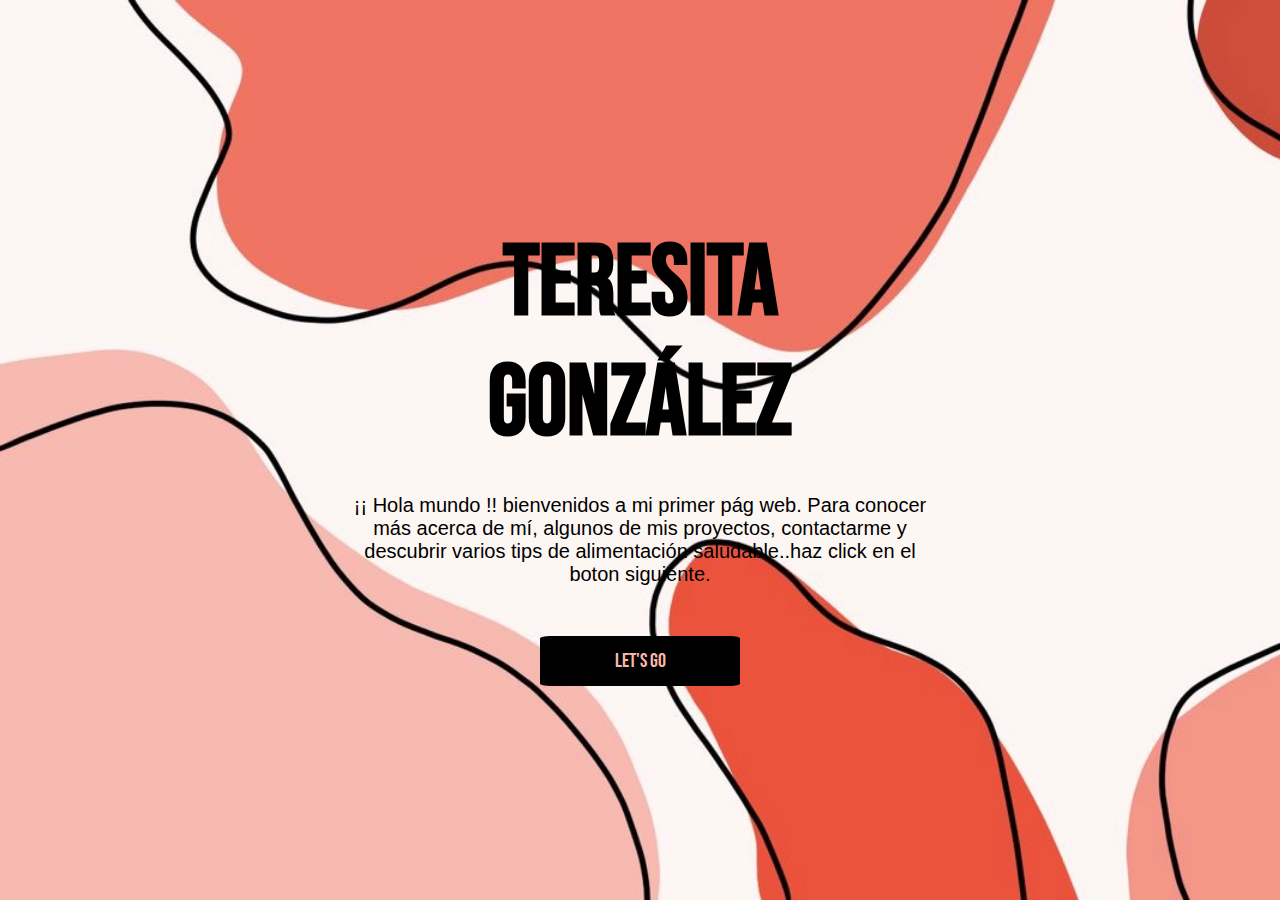
<file: index.html>
<!DOCTYPE html>
<html lang="en">
<head>
    <meta charset="UTF-8">
    <meta http-equiv="X-UA-Compatible" content="IE=edge">
    <meta name="viewport" content="width=device-width, initial-scale=1.0">
    <link rel="stylesheet" href="estilos.css">
    <title>Document</title>
</head>
<body class="index">
    
    <main class="principal">
        
        <h1 class="principal__titulo">Teresita González</h1>
        <p class="principal__parrafo">¡¡ Hola mundo !! bienvenidos a mi primer pág web. Para conocer más acerca de mí, algunos de mis proyectos, contactarme y descubrir varios tips de alimentación saludable..haz click en el boton siguiente.</p>
        <a href="proyectos.html"><button class="principal__boton">Let's go</button></a> 
    </main>

</body>

</html>
</file>
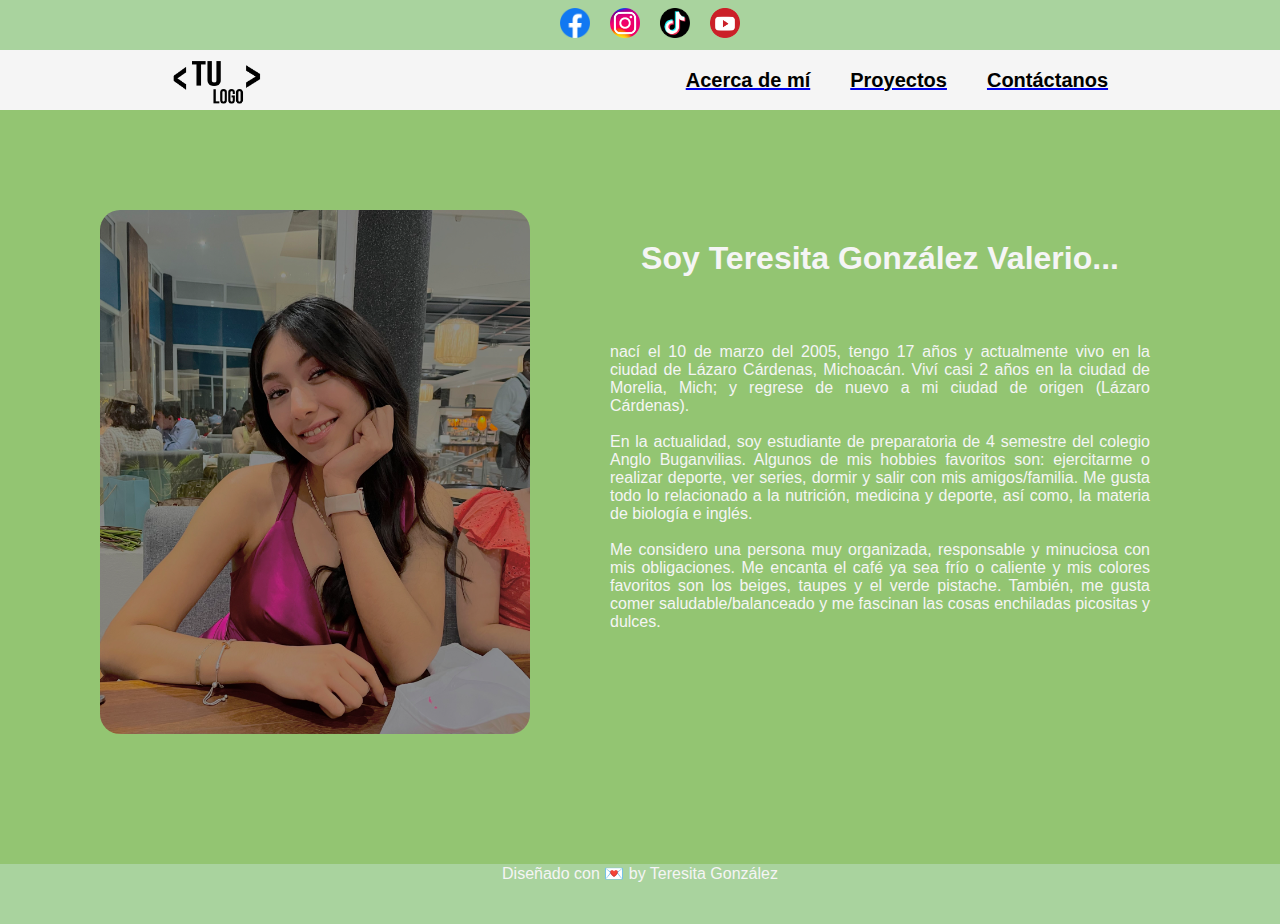
<file: bio.html>
<!DOCTYPE html>
<html lang="en">
<head>
    <meta charset="UTF-8">
    <meta http-equiv="X-UA-Compatible" content="IE=edge">
    <meta name="viewport" content="width=device-width, initial-scale=1.0">
    <title>Document</title>
    <link rel="stylesheet" href="estilos.css">
</head>

<body class="bb">
    <header>
        
        
        <section class="redesSociales">
            <a href="https://www.facebook.com"><img src="facebook2.png" alt=""
                class="redes_sociales_logo"></a>

             <a href="https://www.instagram.com"><img src="Instagram2.png" alt=""
                 class="redes_sociales_logo"></a>
            
            <a href="https://www.tiktok.com"><img src="tik tok.png" alt=""
                 class="redes_sociales_logo"></a>
                
             <a href="https://www.youtube.com"><img src="youtube.png" alt=""
                class="redes_sociales_logo"></a>
        </section>
           
        <section class="menu">
            <img src="tulogo.png "alt= ""class="menu__logo">
            
            <ul class="menu_lista">
                <a href="bio.html" class="menu_lista_link"><li class="menu_lista_elementos">Acerca de mí</li></a>

                <a href="proyectos2.html" class="menu_lista_link"><li class="menu_lista_elementos">Proyectos</li></a>

                <a href="contacto.html" class="menu_lista_link"><li class="menu_lista_elementos">Contáctanos</li></a>
            </ul>
        </section>
    </header> 
<section class="penelope"> 
    
<body class="teresamendoza">
    <main class="main3">
        <img class="Foto__yopenelope" src="fotoMia.jpeg" alt="">
        <main class="main2">
            
            <h1>Soy Teresita González Valerio... </h1>
            
            <p class="tipsteresa"> <br>
                <br>
                nací el 10 de marzo del 2005, tengo 17 años y actualmente vivo en la ciudad de Lázaro Cárdenas, Michoacán. Viví casi 2 años en la ciudad de Morelia, Mich; y regrese de nuevo a mi ciudad de origen (Lázaro Cárdenas).
                <br>
                <br>
                En la actualidad, soy estudiante de preparatoria  de 4 semestre del colegio Anglo Buganvilias. Algunos de mis hobbies favoritos son: ejercitarme o realizar deporte, ver series,  dormir y salir con mis amigos/familia. Me gusta todo lo relacionado a la nutrición, medicina y deporte, así como, la materia de biología e inglés. 
                <br>
                <br>
                Me considero una persona muy organizada, responsable y minuciosa con mis obligaciones. Me encanta el café ya sea frío o caliente y mis colores favoritos son los beiges, taupes y el verde pistache. También, me gusta comer saludable/balanceado y me fascinan las cosas enchiladas picositas y dulces. 
            </p>
        </main>
   
</section>
 
</body>
<footer class="footer">
    <p>Diseñado con &#128140 by Teresita González</p>
</footer>
</html>
</file>
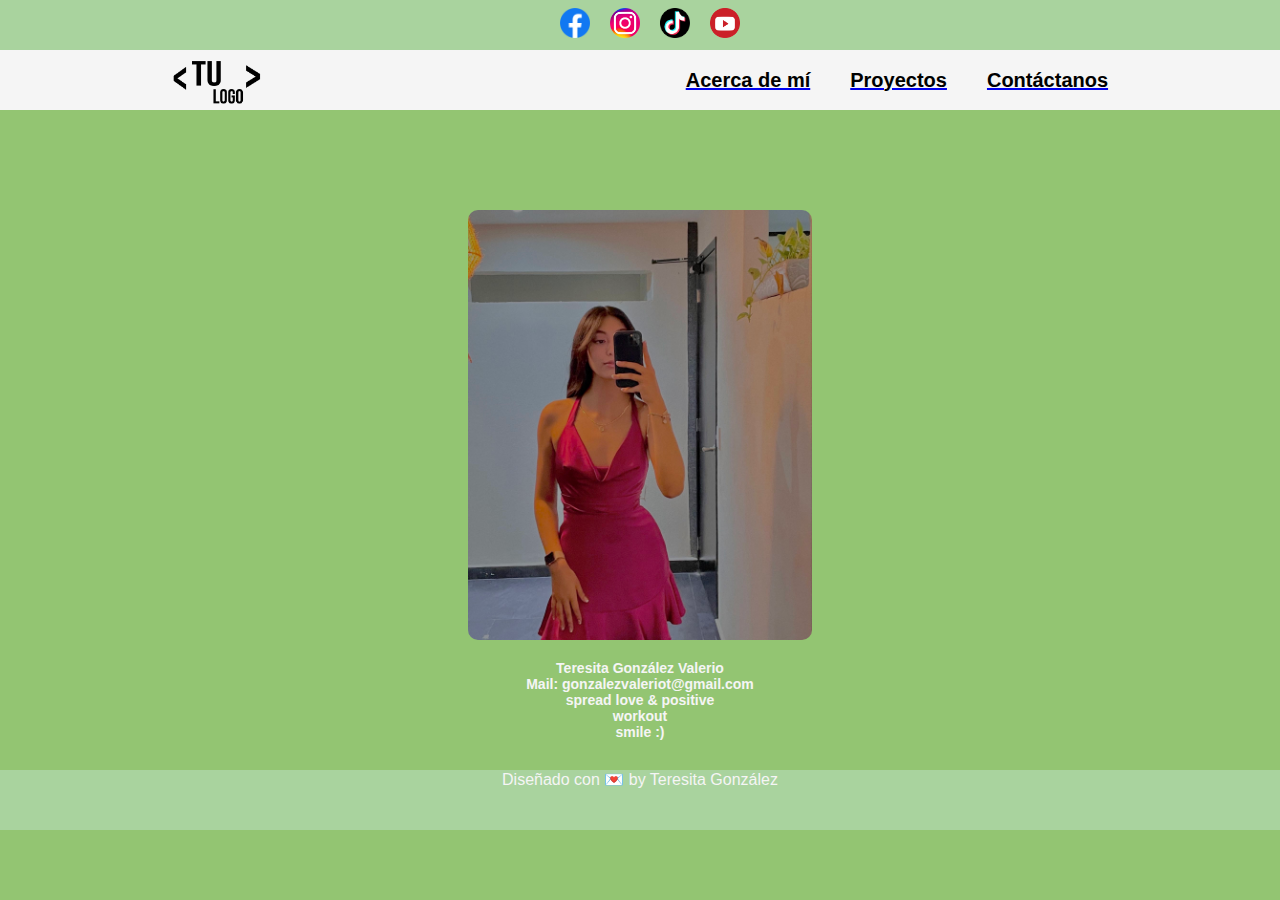
<file: contacto.html>
<!DOCTYPE html>
<html lang="en">
<head>
    <meta charset="UTF-8">
    <meta http-equiv="X-UA-Compatible" content="IE=edge">
    <meta name="viewport" content="width=device-width, initial-scale=1.0">
    <link rel="stylesheet" href="estilos.css">
    <title>Document</title>
</head>
<body class="bb">
    <header>
        
        
        <section class="redesSociales">
            <a href="https://www.facebook.com"><img src="facebook2.png" alt=""
                class="redes_sociales_logo"></a>

             <a href="https://www.instagram.com"><img src="Instagram2.png" alt=""
                 class="redes_sociales_logo"></a>
            
            <a href="https://www.tiktok.com"><img src="tik tok.png" alt=""
                 class="redes_sociales_logo"></a>
                
             <a href="https://www.youtube.com"><img src="youtube.png" alt=""
                class="redes_sociales_logo"></a>
        </section>
           
        <section class="menu">
            <img src="tulogo.png "alt= ""class="menu__logo">
            
            <ul class="menu_lista">
                <a href="bio.html" class="menu_lista_link"><li class="menu_lista_elementos">Acerca de mí</li></a>

                <a href="proyectos2.html" class="menu_lista_link"><li class="menu_lista_elementos">Proyectos</li></a>

                <a href="contacto.html" class="menu_lista_link"><li class="menu_lista_elementos">Contáctanos</li></a>
            </ul>
        </section> 
    </header>
    <section class="contenedorMain">
        <img src="fotoYo4.jpg" class="contenedorMain__img3" alt="">
        
        </main>
    
    </section>
    <main>
        <p class="textoContact">
            Teresita González Valerio
            <br>
            Mail: gonzalezvaleriot@gmail.com
            <br>
            spread love & positive
            <br>
           workout
            <br>
           smile :)
            <br>

        </p>
    </main>
    <footer class="footer">
        <p>Diseñado con &#128140 by Teresita González</p>
    </footer>
</body>
</html>
</file>
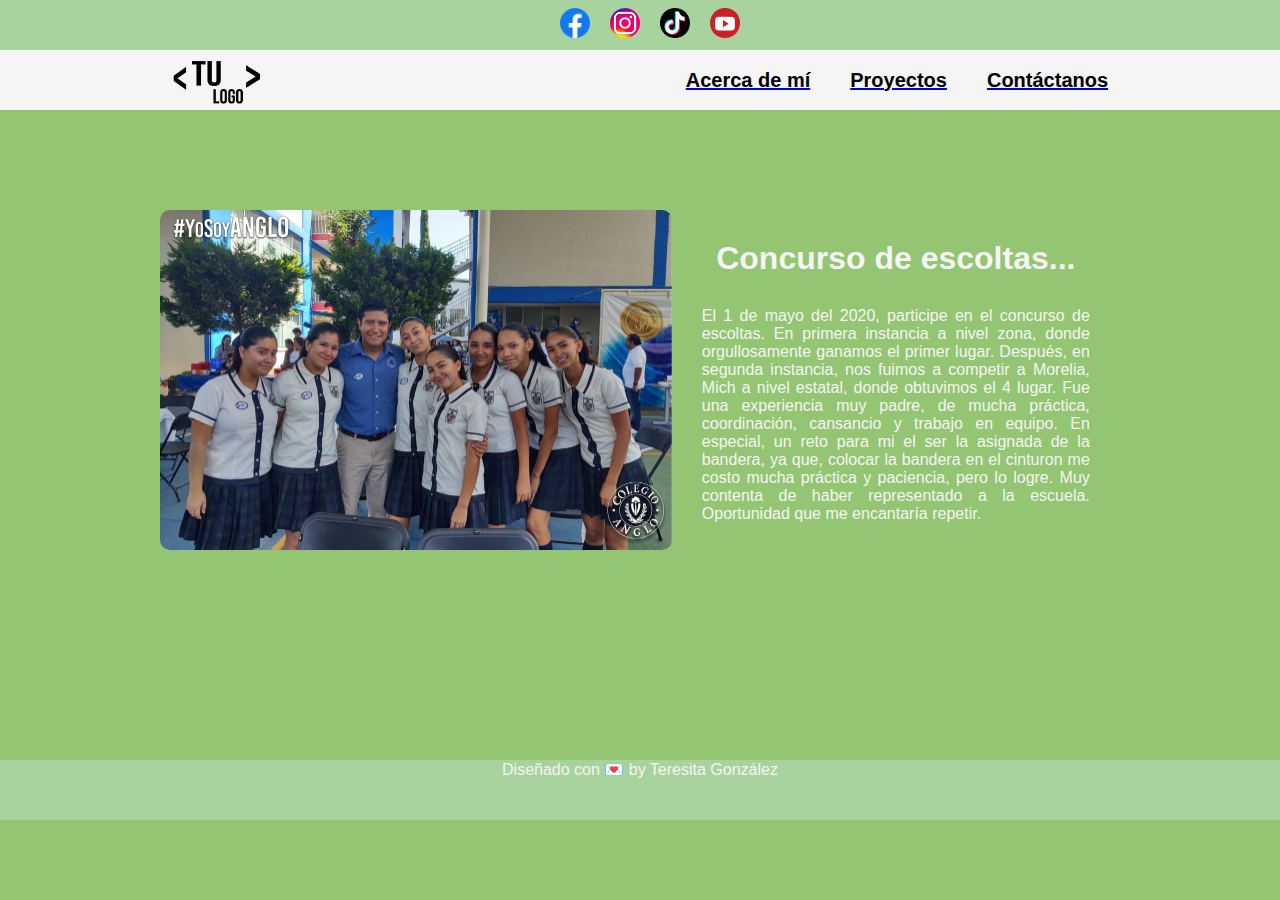
<file: proyecto1.html>
<!DOCTYPE html>
<html lang="en">
<head>
    <meta charset="UTF-8">
    <meta http-equiv="X-UA-Compatible" content="IE=edge">
    <meta name="viewport" content="width=device-width, initial-scale=1.0">
    <link rel="stylesheet" href="estilos.css">
    <title>Document</title>
</head>
<body class="bb">
    <header>
        
        
        <section class="redesSociales">
            <a href="https://www.facebook.com"><img src="facebook2.png" alt=""
                class="redes_sociales_logo"></a>

             <a href="https://www.instagram.com"><img src="Instagram2.png" alt=""
                 class="redes_sociales_logo"></a>
            
            <a href="https://www.tiktok.com"><img src="tik tok.png" alt=""
                 class="redes_sociales_logo"></a>
                
             <a href="https://www.youtube.com"><img src="youtube.png" alt=""
                class="redes_sociales_logo"></a>
        </section>
           
        <section class="menu">
            <img src="tulogo.png "alt= ""class="menu__logo">
            
            <ul class="menu_lista">
                <a href="bio.html" class="menu_lista_link"><li class="menu_lista_elementos">Acerca de mí</li></a>

                <a href="proyectos2.html" class="menu_lista_link"><li class="menu_lista_elementos">Proyectos</li></a>

                <a href="contacto.html" class="menu_lista_link"><li class="menu_lista_elementos">Contáctanos</li></a>
            </ul>
        </section> 
    </header>



        <section class="contenedorMain">
            <img src="concursoEscoltas.JPG" class="contenedorMain__img2" alt="">
            
            <article class="Lado_Derecho__texto">
            <h1 >Concurso de escoltas...</h1>
            
            <p class="tipsteresa">
           El 1 de mayo del 2020, participe en el concurso de escoltas. En primera instancia a nivel zona, donde orgullosamente ganamos el primer lugar. Después, en segunda instancia, nos fuimos a competir a Morelia, Mich a nivel estatal, donde obtuvimos el 4 lugar. Fue una experiencia muy padre, de mucha práctica, coordinación, cansancio y trabajo en equipo. En especial, un reto para mi el ser la asignada de la bandera, ya que, colocar la bandera en el cinturon me costo mucha práctica y paciencia, pero lo logre. Muy contenta de haber representado a la escuela. Oportunidad que me encantaría repetir.  
            </p>
                <br>
                <a href="tips.html" class="Cuadro_Derecho_link"> 
                    <div style="text-align:center;">
                     </div>
    
                    </a>
                </article>
            </main>
        </section>
        <footer class="footerP1">
            <p>Diseñado con &#128140 by Teresita González</p>
        </footer>
</body>
</html>
</file>
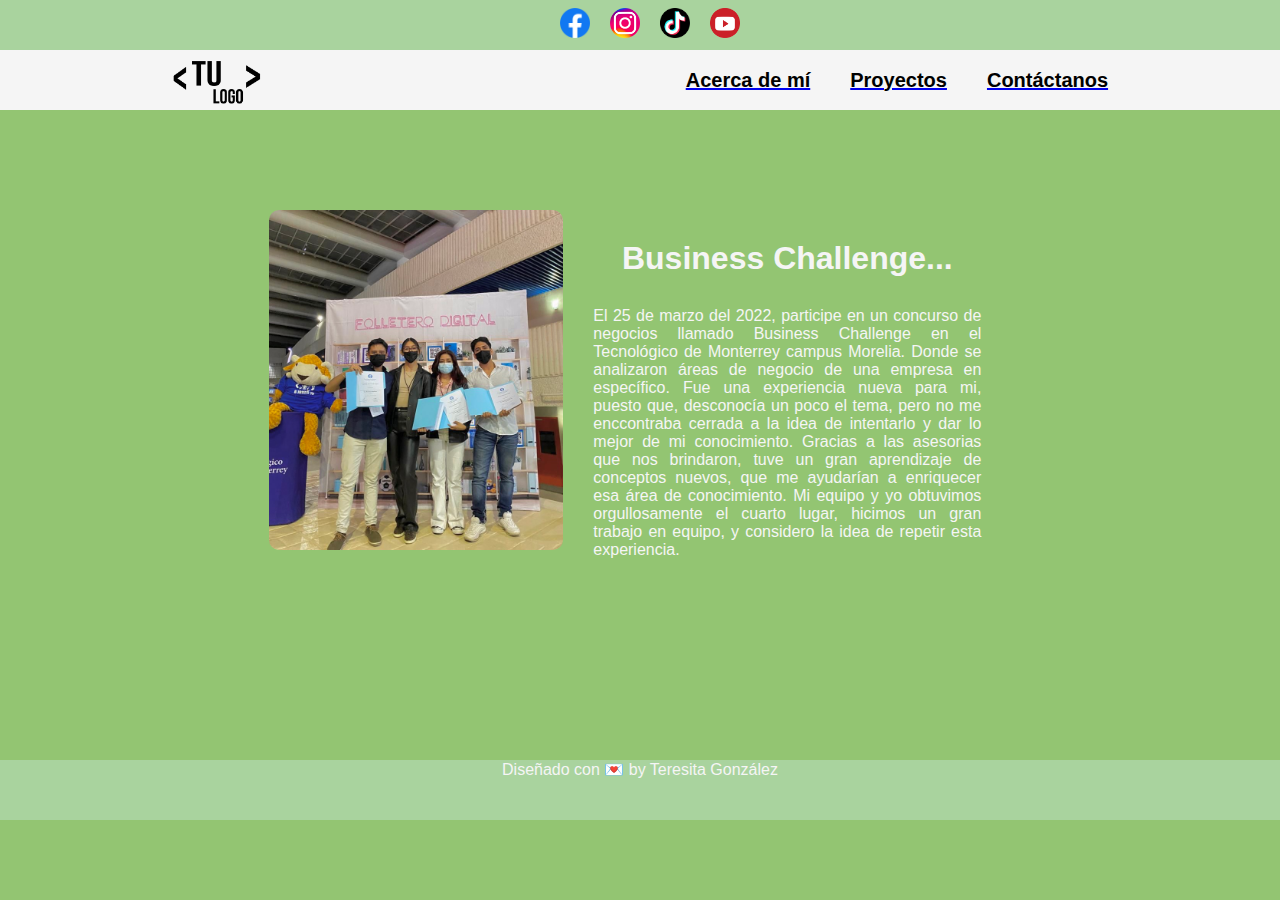
<file: proyecto2.html>
<!DOCTYPE html>
<html lang="en">
<head>
    <meta charset="UTF-8">
    <meta http-equiv="X-UA-Compatible" content="IE=edge">
    <meta name="viewport" content="width=device-width, initial-scale=1.0">
    <link rel="stylesheet" href="estilos.css">
    <title>Document</title>
</head>
<body class="bb">
    <header>
        
        
        <section class="redesSociales">
            <a href="https://www.facebook.com"><img src="facebook2.png" alt=""
                class="redes_sociales_logo"></a>

             <a href="https://www.instagram.com"><img src="Instagram2.png" alt=""
                 class="redes_sociales_logo"></a>
            
            <a href="https://www.tiktok.com"><img src="tik tok.png" alt=""
                 class="redes_sociales_logo"></a>
                
             <a href="https://www.youtube.com"><img src="youtube.png" alt=""
                class="redes_sociales_logo"></a>
        </section>
           
        <section class="menu">
            <img src="tulogo.png "alt= ""class="menu__logo">
            
            <ul class="menu_lista">
                <a href="bio.html" class="menu_lista_link"><li class="menu_lista_elementos">Acerca de mí</li></a>

                <a href="proyectos2.html" class="menu_lista_link"><li class="menu_lista_elementos">Proyectos</li></a>

                <a href="contacto.html" class="menu_lista_link"><li class="menu_lista_elementos">Contáctanos</li></a>
            </ul>
        </section> 
    </header>



        <section class="contenedorMain">
            <img src="businessChallenge.jpg" class="contenedorMain__img2" alt="">
            
            <article class="Lado_Derecho__texto">
            <h1 >Business Challenge...</h1>
            
            <p class="tipsteresa">
           El 25 de marzo del 2022, participe en un concurso de negocios llamado Business Challenge en el Tecnológico de Monterrey campus Morelia. Donde se analizaron áreas de negocio de una empresa en específico. Fue una experiencia nueva para mi, puesto que,  desconocía un poco el tema, pero no me enccontraba cerrada a la idea de intentarlo y dar lo mejor de mi conocimiento. Gracias a las asesorias que nos brindaron, tuve un gran aprendizaje de conceptos nuevos, que me ayudarían a enriquecer esa área de conocimiento. Mi equipo y yo obtuvimos orgullosamente el cuarto lugar, hicimos un gran trabajo en equipo, y considero la idea de repetir esta experiencia. 
            </p>
                <br>
                <a href="tips.html" class="Cuadro_Derecho_link"> 
                    <div style="text-align:center;">
                     </div>
    
                    </a>
                </article>
            </main>
        </section>
        <footer class="footerP1">
            <p>Diseñado con &#128140 by Teresita González</p>
        </footer>
</body>
</html>
</file>
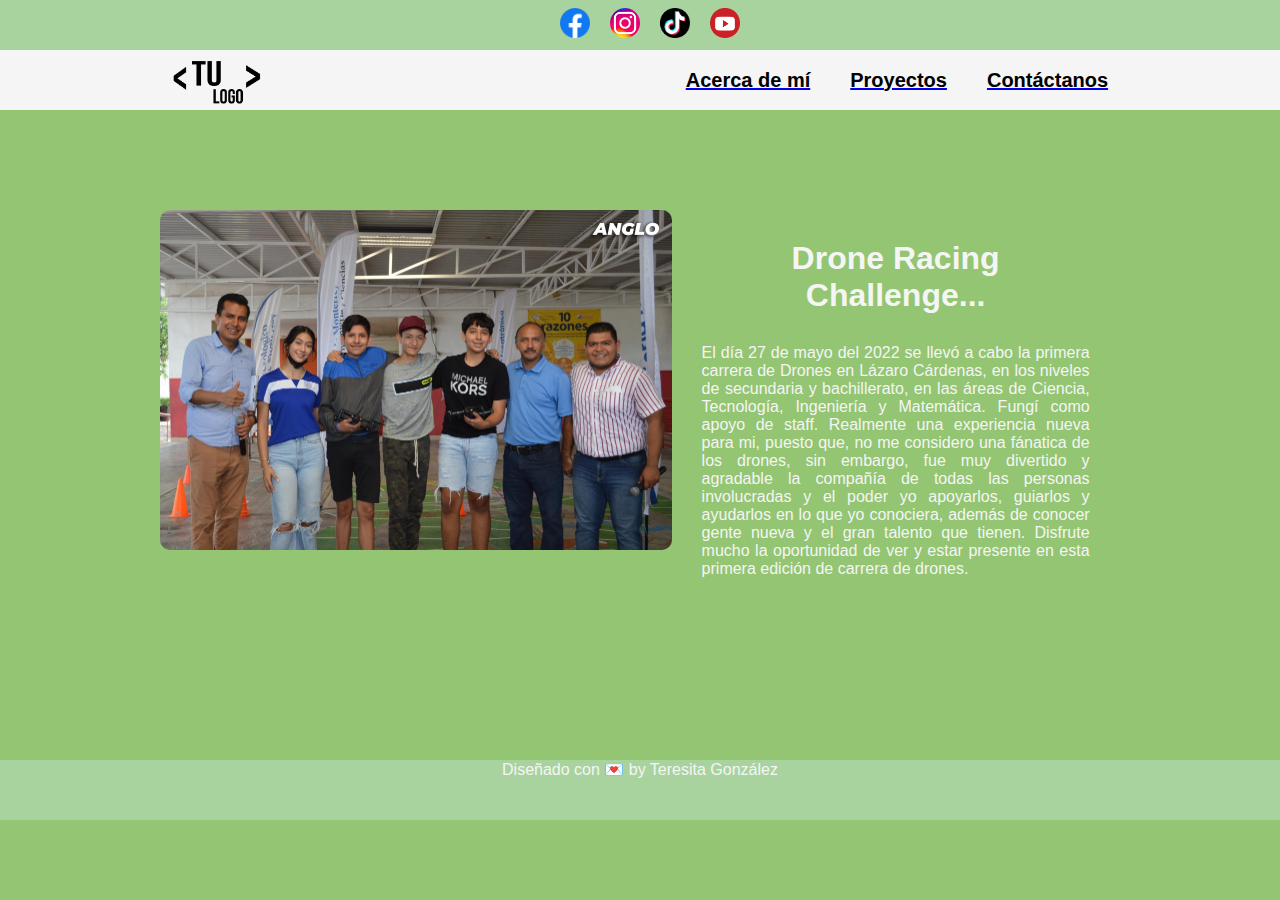
<file: proyecto3.html>
<!DOCTYPE html>
<html lang="en">
<head>
    <meta charset="UTF-8">
    <meta http-equiv="X-UA-Compatible" content="IE=edge">
    <meta name="viewport" content="width=device-width, initial-scale=1.0">
    <link rel="stylesheet" href="estilos.css">
    <title>Document</title>
</head>
<body class="bb">
    <header>
        
        
        <section class="redesSociales">
            <a href="https://www.facebook.com"><img src="facebook2.png" alt=""
                class="redes_sociales_logo"></a>

             <a href="https://www.instagram.com"><img src="Instagram2.png" alt=""
                 class="redes_sociales_logo"></a>
            
            <a href="https://www.tiktok.com"><img src="tik tok.png" alt=""
                 class="redes_sociales_logo"></a>
                
             <a href="https://www.youtube.com"><img src="youtube.png" alt=""
                class="redes_sociales_logo"></a>
        </section>
           
        <section class="menu">
            <img src="tulogo.png "alt= ""class="menu__logo">
            
            <ul class="menu_lista">
                <a href="bio.html" class="menu_lista_link"><li class="menu_lista_elementos">Acerca de mí</li></a>

                <a href="proyectos2.html" class="menu_lista_link"><li class="menu_lista_elementos">Proyectos</li></a>

                <a href="contacto.html" class="menu_lista_link"><li class="menu_lista_elementos">Contáctanos</li></a>
            </ul>
        </section> 
    </header>



        <section class="contenedorMain">
            <img src="droneChallenge.JPG" class="contenedorMain__img2" alt="">
            
            <article class="Lado_Derecho__texto">
            <h1 >Drone Racing Challenge...</h1>
            
            <p class="tipsteresa"> 
            El día 27 de mayo del 2022 se llevó a cabo la primera carrera de Drones en Lázaro Cárdenas, en los niveles de secundaria y bachillerato, en las áreas de Ciencia, Tecnología, Ingeniería y Matemática. Fungí como apoyo de staff. Realmente una experiencia nueva para mi, puesto que, no me considero una fánatica de los drones, sin embargo, fue muy divertido y agradable la compañía de todas las personas involucradas y el poder yo apoyarlos, guiarlos y ayudarlos en lo que yo conociera, además de conocer gente nueva y el gran talento que tienen. Disfrute mucho la oportunidad de ver y estar presente en esta primera edición de carrera de drones. 
            </p>
                <br>
                <a href="tips.html" class="Cuadro_Derecho_link"> 
                    <div style="text-align:center;">
                     </div>
    
                    </a>
                </article>
            </main>
        </section>
        <footer class="footerP1">
            <p>Diseñado con &#128140 by Teresita González</p>
        </footer>
   
    
</body>
</html>
</file>
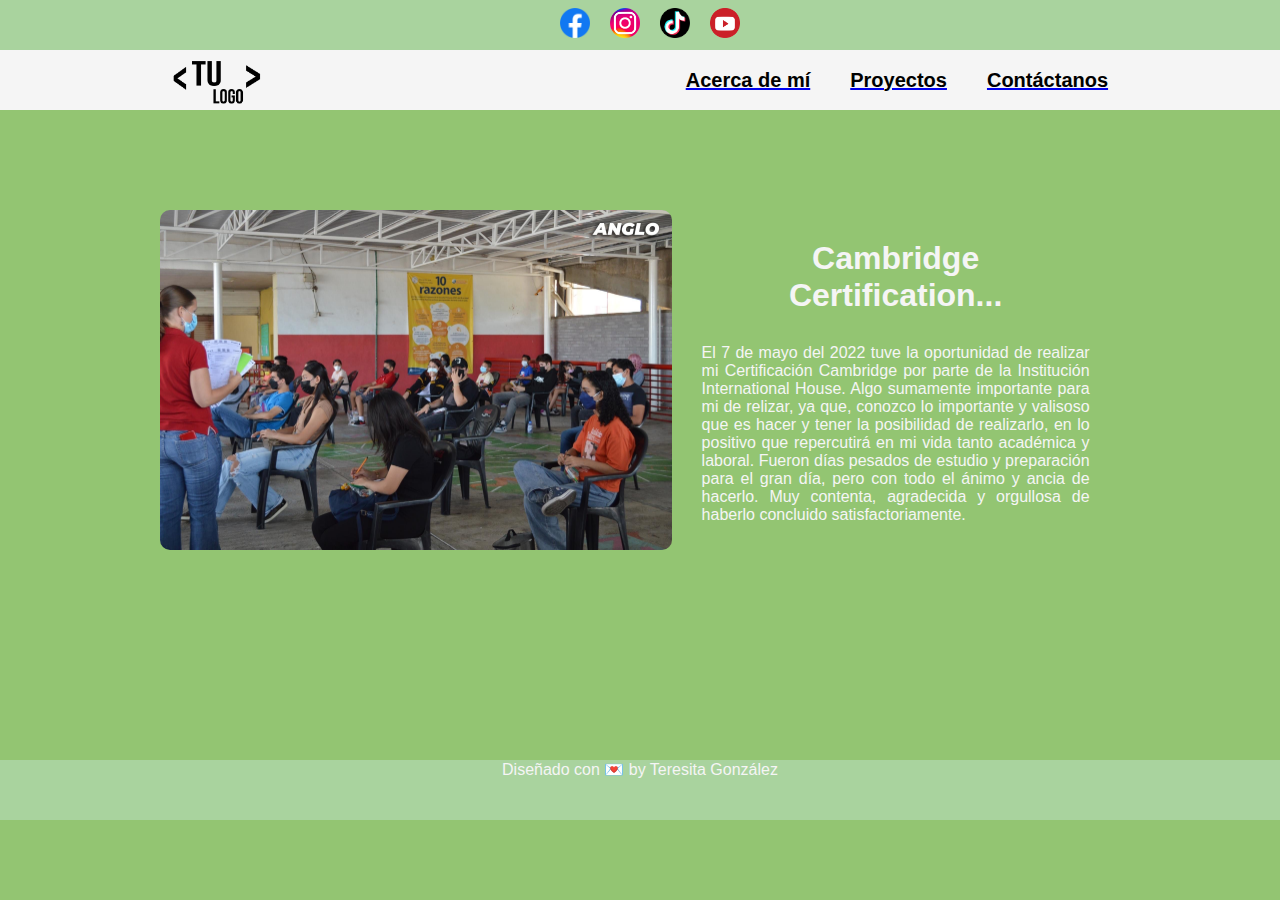
<file: proyecto4.html>
<!DOCTYPE html>
<html lang="en">
<head>
    <meta charset="UTF-8">
    <meta http-equiv="X-UA-Compatible" content="IE=edge">
    <meta name="viewport" content="width=device-width, initial-scale=1.0">
    <link rel="stylesheet" href="estilos.css">
    <title>Document</title>
</head>
<body class="bb">
    <header>
        
        
        <section class="redesSociales">
            <a href="https://www.facebook.com"><img src="facebook2.png" alt=""
                class="redes_sociales_logo"></a>

             <a href="https://www.instagram.com"><img src="Instagram2.png" alt=""
                 class="redes_sociales_logo"></a>
            
            <a href="https://www.tiktok.com"><img src="tik tok.png" alt=""
                 class="redes_sociales_logo"></a>
                
             <a href="https://www.youtube.com"><img src="youtube.png" alt=""
                class="redes_sociales_logo"></a>
        </section>
           
        <section class="menu">
            <img src="tulogo.png "alt= ""class="menu__logo">
            
            <ul class="menu_lista">
                <a href="bio.html" class="menu_lista_link"><li class="menu_lista_elementos">Acerca de mí</li></a>

                <a href="proyectos2.html" class="menu_lista_link"><li class="menu_lista_elementos">Proyectos</li></a>

                <a href="contacto.html" class="menu_lista_link"><li class="menu_lista_elementos">Contáctanos</li></a>
            </ul>
        </section> 
    </header>



        <section class="contenedorMain">
            <img src="certificationCambridge.JPG " class="contenedorMain__img2" alt="">
            
            <article class="Lado_Derecho__texto">
            <h1 >Cambridge Certification...</h1>
            
            <p class="tipsteresa">
            El 7 de mayo del 2022 tuve la oportunidad de realizar mi Certificación Cambridge por parte de la Institución International House. Algo sumamente importante para mi de relizar, ya que, conozco lo importante y valisoso que es hacer y tener la posibilidad de realizarlo, en lo positivo que repercutirá en mi vida tanto académica y laboral. Fueron días pesados de estudio y preparación para el gran día, pero con todo el ánimo y ancia de hacerlo. Muy contenta, agradecida y orgullosa de haberlo concluido satisfactoriamente. 
            </p>
                <br>
                <a href="tips.html" class="Cuadro_Derecho_link"> 
                    <div style="text-align:center;">
                     </div>
    
                    </a>
                </article>
            </main>
        </section>
        <footer class="footerP1">
            <p>Diseñado con &#128140 by Teresita González</p>
        </footer>
</body>
</html>
</file>
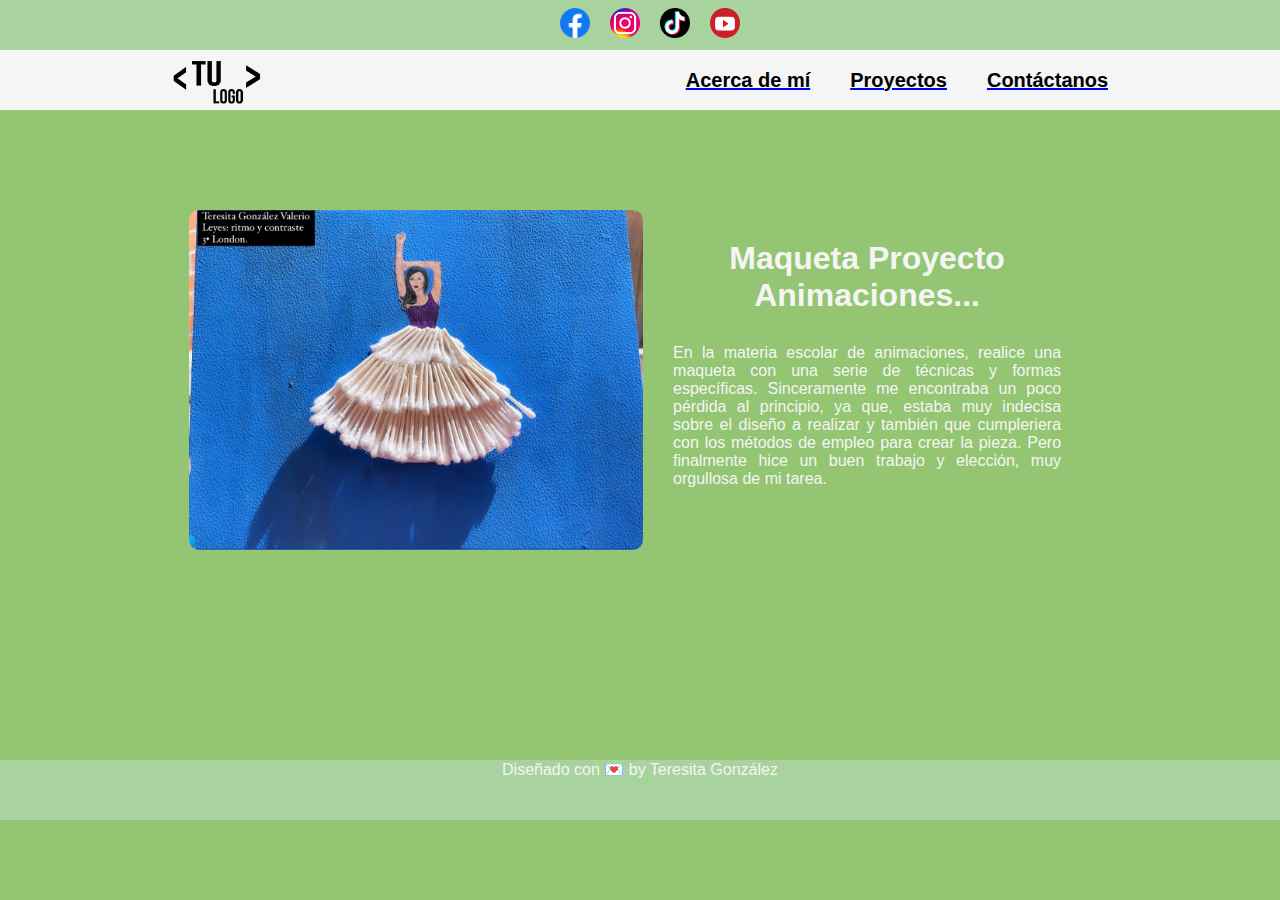
<file: proyecto5.html>
<!DOCTYPE html>
<html lang="en">
<head>
    <meta charset="UTF-8">
    <meta http-equiv="X-UA-Compatible" content="IE=edge">
    <meta name="viewport" content="width=device-width, initial-scale=1.0">
    <link rel="stylesheet" href="estilos.css">
    <title>Document</title>
</head>
<body class="bb">
    <header>
        
        
        <section class="redesSociales">
            <a href="https://www.facebook.com"><img src="facebook2.png" alt=""
                class="redes_sociales_logo"></a>

             <a href="https://www.instagram.com"><img src="Instagram2.png" alt=""
                 class="redes_sociales_logo"></a>
            
            <a href="https://www.tiktok.com"><img src="tik tok.png" alt=""
                 class="redes_sociales_logo"></a>
                
             <a href="https://www.youtube.com"><img src="youtube.png" alt=""
                class="redes_sociales_logo"></a>
        </section>
           
        <section class="menu">
            <img src="tulogo.png "alt= ""class="menu__logo">
            
            <ul class="menu_lista">
                <a href="bio.html" class="menu_lista_link"><li class="menu_lista_elementos">Acerca de mí</li></a>

                <a href="proyectos2.html" class="menu_lista_link"><li class="menu_lista_elementos">Proyectos</li></a>

                <a href="contacto.html" class="menu_lista_link"><li class="menu_lista_elementos">Contáctanos</li></a>
            </ul>
        </section> 
    </header>



        <section class="contenedorMain">
            <img src="animaciones.jpg" class="contenedorMain__img2" alt="">
            
            <article class="Lado_Derecho__texto">
            <h1 >Maqueta Proyecto Animaciones...</h1>
            
            <p class="tipsteresa"> 
            En la materia escolar de animaciones, realice una maqueta con una serie de técnicas y formas específicas. Sinceramente me encontraba un poco pérdida al principio, ya que, estaba muy indecisa sobre el diseño a realizar y también que cumpleriera con los métodos de empleo para crear la pieza. Pero finalmente hice un buen trabajo y elección, muy orgullosa de mi tarea.
            </p>
                <br>
                <a href="tips.html" class="Cuadro_Derecho_link"> 
                    <div style="text-align:center;">
                     </div>
    
                    </a>
                </article>
            </main>
        </section>
        <footer class="footerP1">
            <p>Diseñado con &#128140 by Teresita González</p>
        </footer>
    
</body>
</html>
</file>
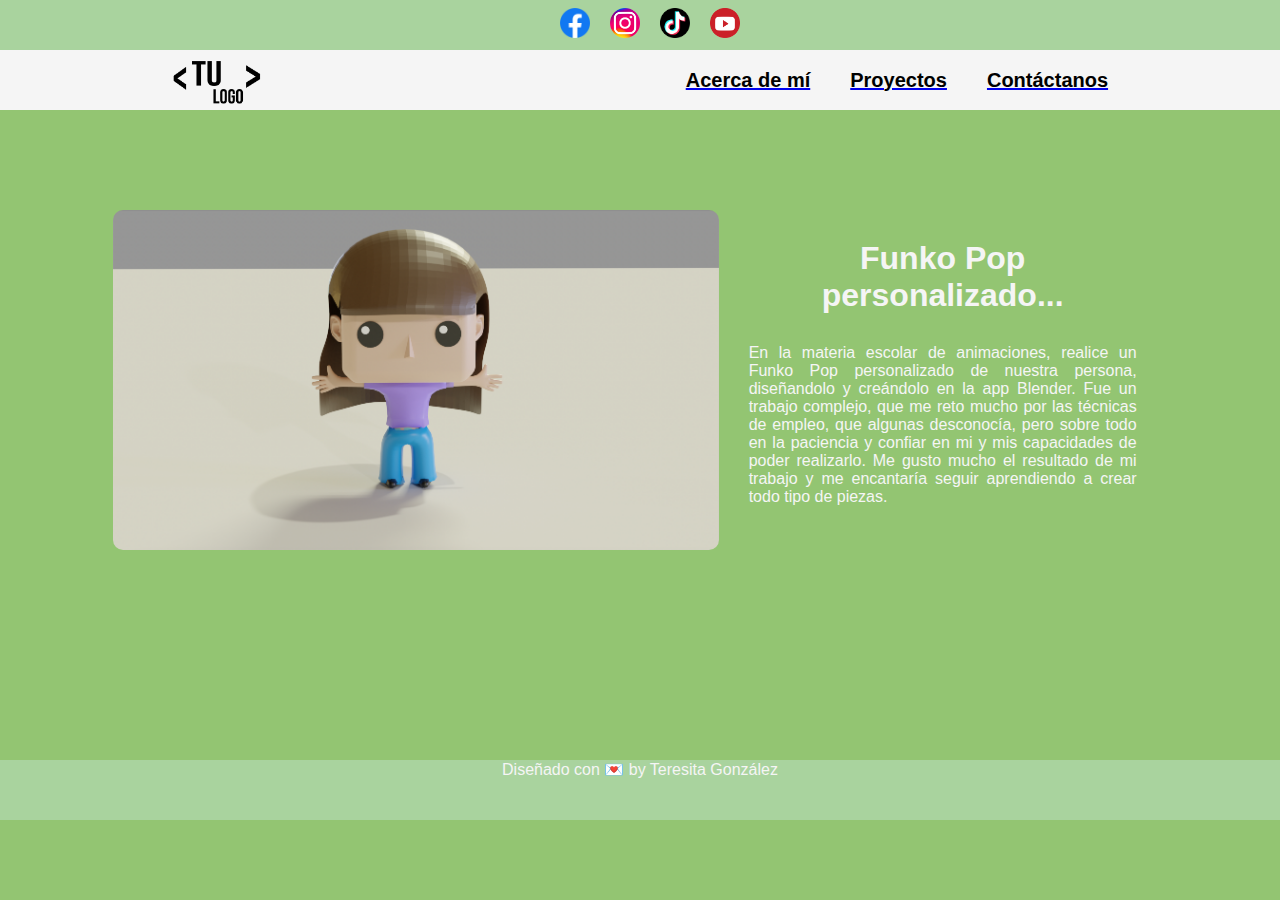
<file: proyecto6.html>
<!DOCTYPE html>
<html lang="en">
<head>
    <meta charset="UTF-8">
    <meta http-equiv="X-UA-Compatible" content="IE=edge">
    <meta name="viewport" content="width=device-width, initial-scale=1.0">
    <link rel="stylesheet" href="estilos.css">
    <title>Document</title>
</head>
<body class="bb">
    <header>
        
        
        <section class="redesSociales">
            <a href="https://www.facebook.com"><img src="facebook2.png" alt=""
                class="redes_sociales_logo"></a>

             <a href="https://www.instagram.com"><img src="Instagram2.png" alt=""
                 class="redes_sociales_logo"></a>
            
            <a href="https://www.tiktok.com"><img src="tik tok.png" alt=""
                 class="redes_sociales_logo"></a>
                
             <a href="https://www.youtube.com"><img src="youtube.png" alt=""
                class="redes_sociales_logo"></a>
        </section>
           
        <section class="menu">
            <img src="tulogo.png "alt= ""class="menu__logo">
            
            <ul class="menu_lista">
                <a href="bio.html" class="menu_lista_link"><li class="menu_lista_elementos">Acerca de mí</li></a>

                <a href="proyectos2.html" class="menu_lista_link"><li class="menu_lista_elementos">Proyectos</li></a>

                <a href="contacto.html" class="menu_lista_link"><li class="menu_lista_elementos">Contáctanos</li></a>
            </ul>
        </section> 
    </header>



        <section class="contenedorMain">
            <img src="funko2.png" class="contenedorMain__img2" alt="">
            
            <article class="Lado_Derecho__texto">
            <h1 >Funko Pop personalizado...</h1>
            
            <p class="tipsteresa">
            En la materia escolar de animaciones, realice un Funko Pop personalizado de nuestra persona, diseñandolo y creándolo en la app Blender. Fue un trabajo complejo, que me reto mucho por las técnicas de empleo, que algunas desconocía, pero sobre todo en la paciencia y confiar en mi y mis capacidades de poder realizarlo. Me gusto mucho el resultado de mi trabajo y me encantaría seguir aprendiendo a crear todo tipo de piezas.  
            </p>
                <br>
                <a href="tips.html" class="Cuadro_Derecho_link"> 
                    <div style="text-align:center;">
                     </div>
    
                    </a>
                </article>
            </main>
        </section>
        <footer class="footerP1">
            <p>Diseñado con &#128140 by Teresita González</p>
        </footer>
</body>
</html>
</file>
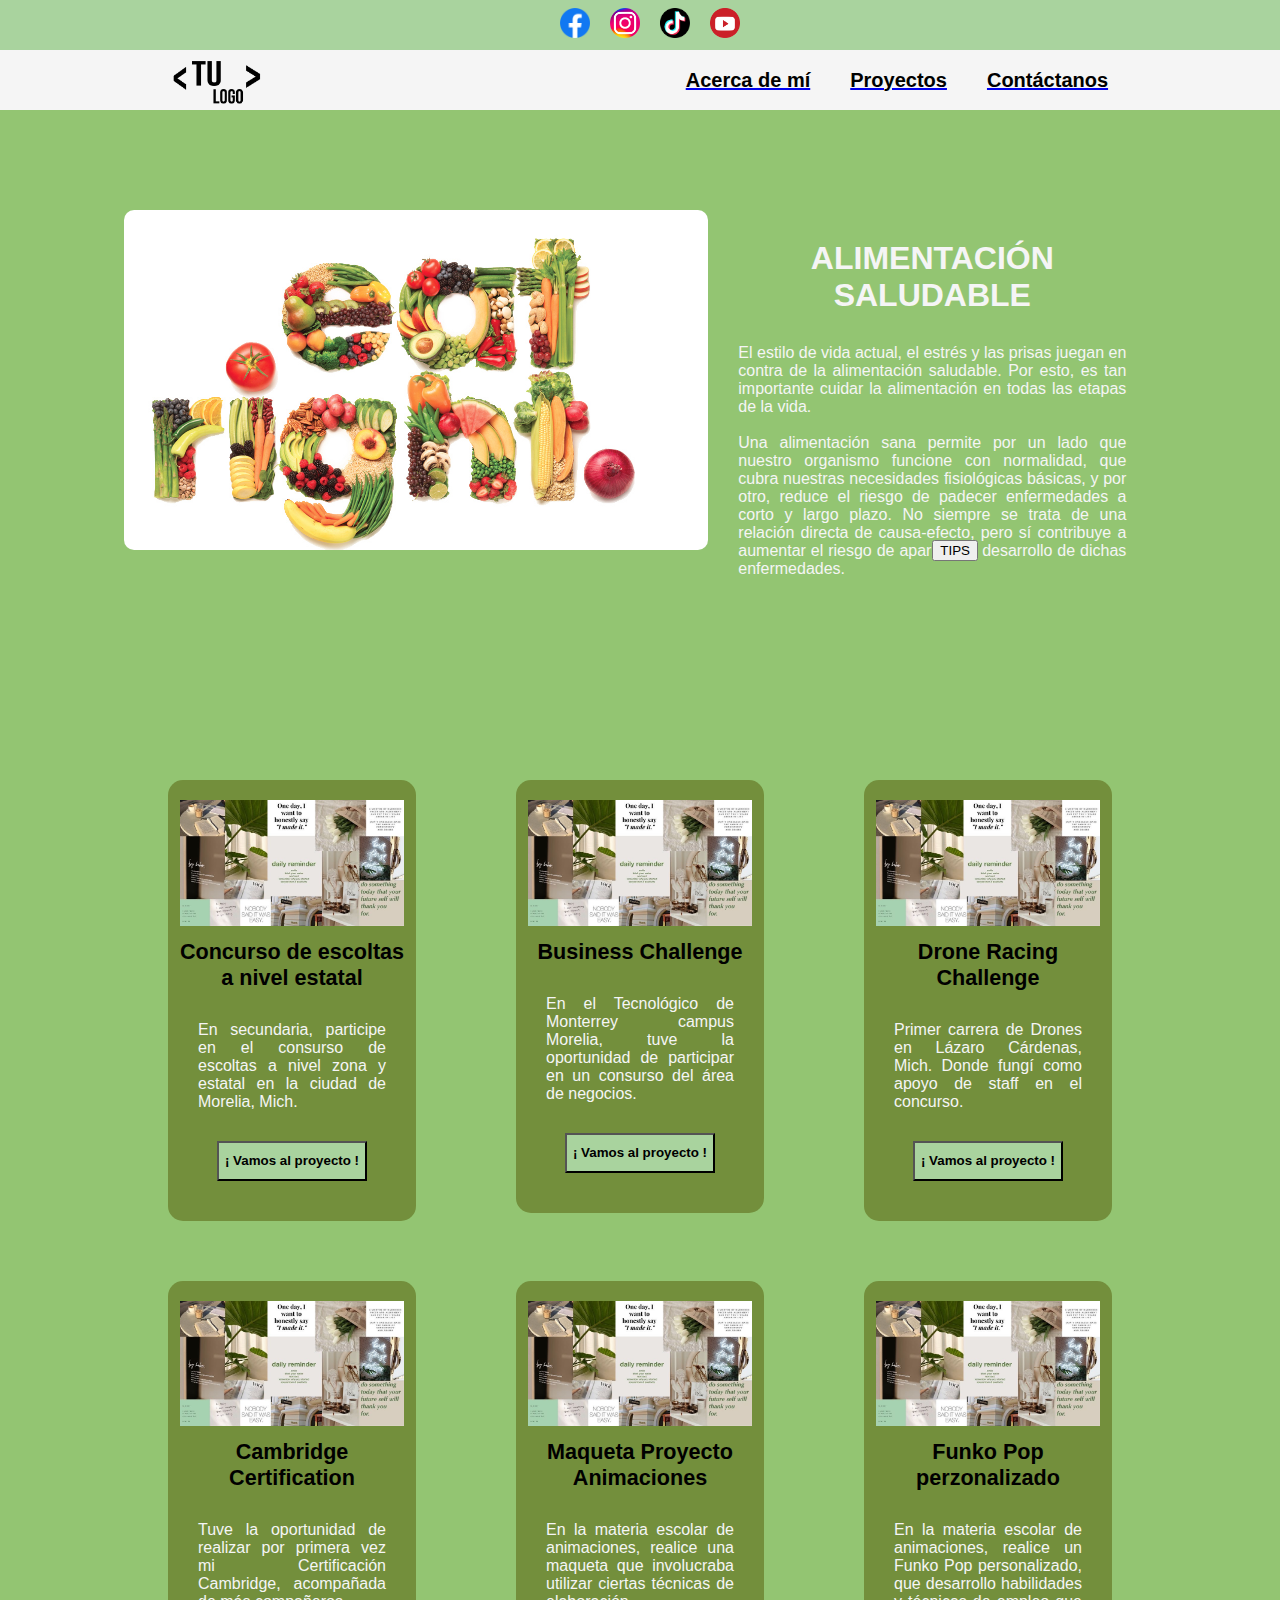
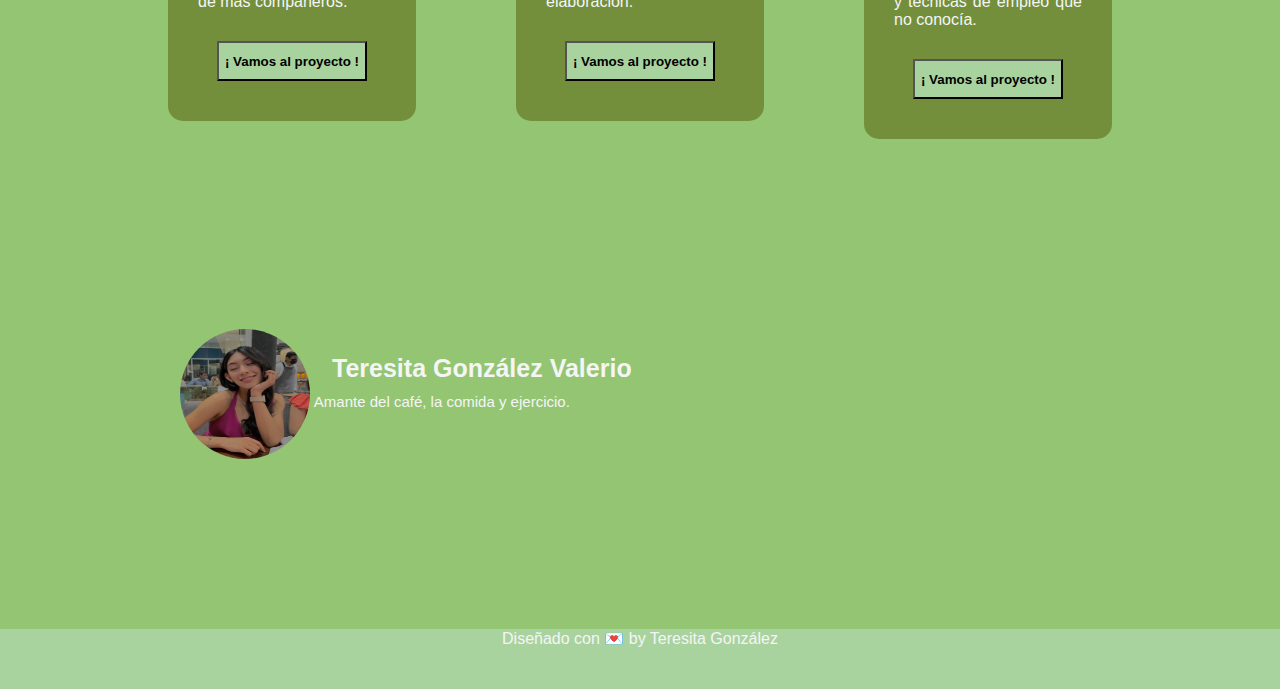
<file: proyectos.html>
<!DOCTYPE html>
<html lang="en">
<head>
    <meta charset="UTF-8">
    <meta http-equiv="X-UA-Compatible" content="IE=edge">
    <meta name="viewport" content="width=device-width, initial-scale=1.0">
    <link rel="stylesheet" href="estilos.css">
    <title>Document</title>
</head>
<body class="bb">
    <header>
        
        
        <section class="redesSociales">
            <a href="https://www.facebook.com"><img src="facebook2.png" alt=""
                class="redes_sociales_logo"></a>

             <a href="https://www.instagram.com"><img src="Instagram2.png" alt=""
                 class="redes_sociales_logo"></a>
            
            <a href="https://www.tiktok.com"><img src="tik tok.png" alt=""
                 class="redes_sociales_logo"></a>
                
             <a href="https://www.youtube.com"><img src="youtube.png" alt=""
                class="redes_sociales_logo"></a>
        </section>
           
        <section class="menu">
            <img src="tulogo.png "alt= ""class="menu__logo">
            
            <ul class="menu_lista">
                <a href="bio.html" class="menu_lista_link"><li class="menu_lista_elementos">Acerca de mí</li></a>

                <a href="proyectos2.html" class="menu_lista_link"><li class="menu_lista_elementos">Proyectos</li></a>

                <a href="contacto.html" class="menu_lista_link"><li class="menu_lista_elementos">Contáctanos</li></a>
            </ul>
        </section> 
    </header>



        <section class="contenedorMain">
            <img src="eatright.png" class="contenedorMain__img2" alt="">
            
            <article class="Lado_Derecho__texto">
            <h1 >ALIMENTACIÓN SALUDABLE </h1>

            <p class="tipsteresa">
                El estilo de vida actual, el estrés y las prisas juegan en contra de la alimentación saludable. Por esto, es tan importante cuidar la alimentación en todas las etapas de la vida.
                <br>
                <br>
                Una alimentación sana permite por un lado que nuestro organismo funcione con normalidad, que cubra nuestras necesidades fisiológicas básicas, y por otro, reduce el riesgo de padecer enfermedades a corto y largo plazo. No siempre se trata de una relación directa de causa-efecto, pero sí contribuye a aumentar el riesgo de aparición y desarrollo de dichas enfermedades.  
            </p>
                <br>
                <a href="tips.html" class="Cuadro_Derecho_link"> 
                    <div style="text-align:center;">
                     <button style="position:absolute;top:60%;">TIPS</button>
                     </div>
                </a>
                </article>
            </main>
        </section>
   

<section class="contenedorCards"> 
        <article class="card">
            <img src="green2.JPG" alt="" class="card__img">
            <h2 class="card__titulo">Concurso de escoltas a nivel estatal</h2>
            <p class="tipsteresa">En secundaria, participe en el consurso de escoltas a nivel zona y estatal en la ciudad de Morelia, Mich. </p>
            <a href="proyecto1.html">
            <button class="card__boton">¡ Vamos al proyecto !</button>
          </a>
        </article>



        <article class="card">
            <img src="green2.JPG" alt="" class="card__img">
            <h2 class="card__titulo">Business Challenge </h2>
            <p class="tipsteresa">En el Tecnológico de Monterrey campus Morelia, tuve la oportunidad de participar en un consurso del área de negocios. </p>
            <a href="proyecto2.html">
            <button class="card__boton">¡ Vamos al proyecto !</button>
           </a>
        </article>


        <article class="card">
            <img src="green2.JPG" alt="" class="card__img">
            <h2 class="card__titulo">Drone Racing Challenge</h2>
            <p class="tipsteresa">Primer carrera de Drones en Lázaro Cárdenas, Mich. Donde fungí como  apoyo de staff en el concurso.</p>
            <a href="proyecto3.html">
            <button class="card__boton">¡ Vamos al proyecto !</button>
          </a>
        </article>
</section>
<section class="contenedorCards"> 
    <article class="card">
        <img src="green2.JPG" alt="" class="card__img">
        <h2 class="card__titulo">Cambridge Certification</h2>
        <p class="tipsteresa">Tuve la oportunidad de realizar por primera vez mi Certificación Cambridge, acompañada de más compañeros.</p>
        <a href="proyecto4.html">
        <button class="card__boton">¡ Vamos al proyecto !</button>
       </a>
    </article>



    <article class="card">
        <img src="green2.JPG" alt="" class="card__img">
        <h2 class="card__titulo">Maqueta Proyecto Animaciones</h2>
        <p class="tipsteresa">En la materia escolar de animaciones, realice una maqueta que involucraba utilizar ciertas técnicas de elaboración.</p>
        <a href="proyecto5.html">
        <button class="card__boton">¡ Vamos al proyecto !</button>
       </a>
    </article>


    <article class="card">
        <img src="green2.JPG" alt="" class="card__img">
        <h2 class="card__titulo">Funko Pop perzonalizado</h2>
        <p class="tipsteresa">En la materia escolar de animaciones, realice un Funko Pop personalizado, que desarrollo habilidades y técnicas de empleo que no conocía.</p>
        <a href="proyecto6.html">
        <button class="card__boton">¡ Vamos al proyecto !</button>
       </a>
    </article>
</section>
<main class="">
        <section class="blogYo">
            <div class="autorImagen">
                <img src="fotoYo2.jpeg" class="autorImg" alt="">
            </div>
            <article class="blogText">
                <h1 class="blogTexth">Teresita González Valerio</h1>
                <p class=blogTextp>Amante del café, la comida y ejercicio.</p>
            </article>
        </section>
</main>

    <footer class="footer">
        <p>Diseñado con &#128140 by Teresita González</p>
    </footer>
</body>
</html>
</file>
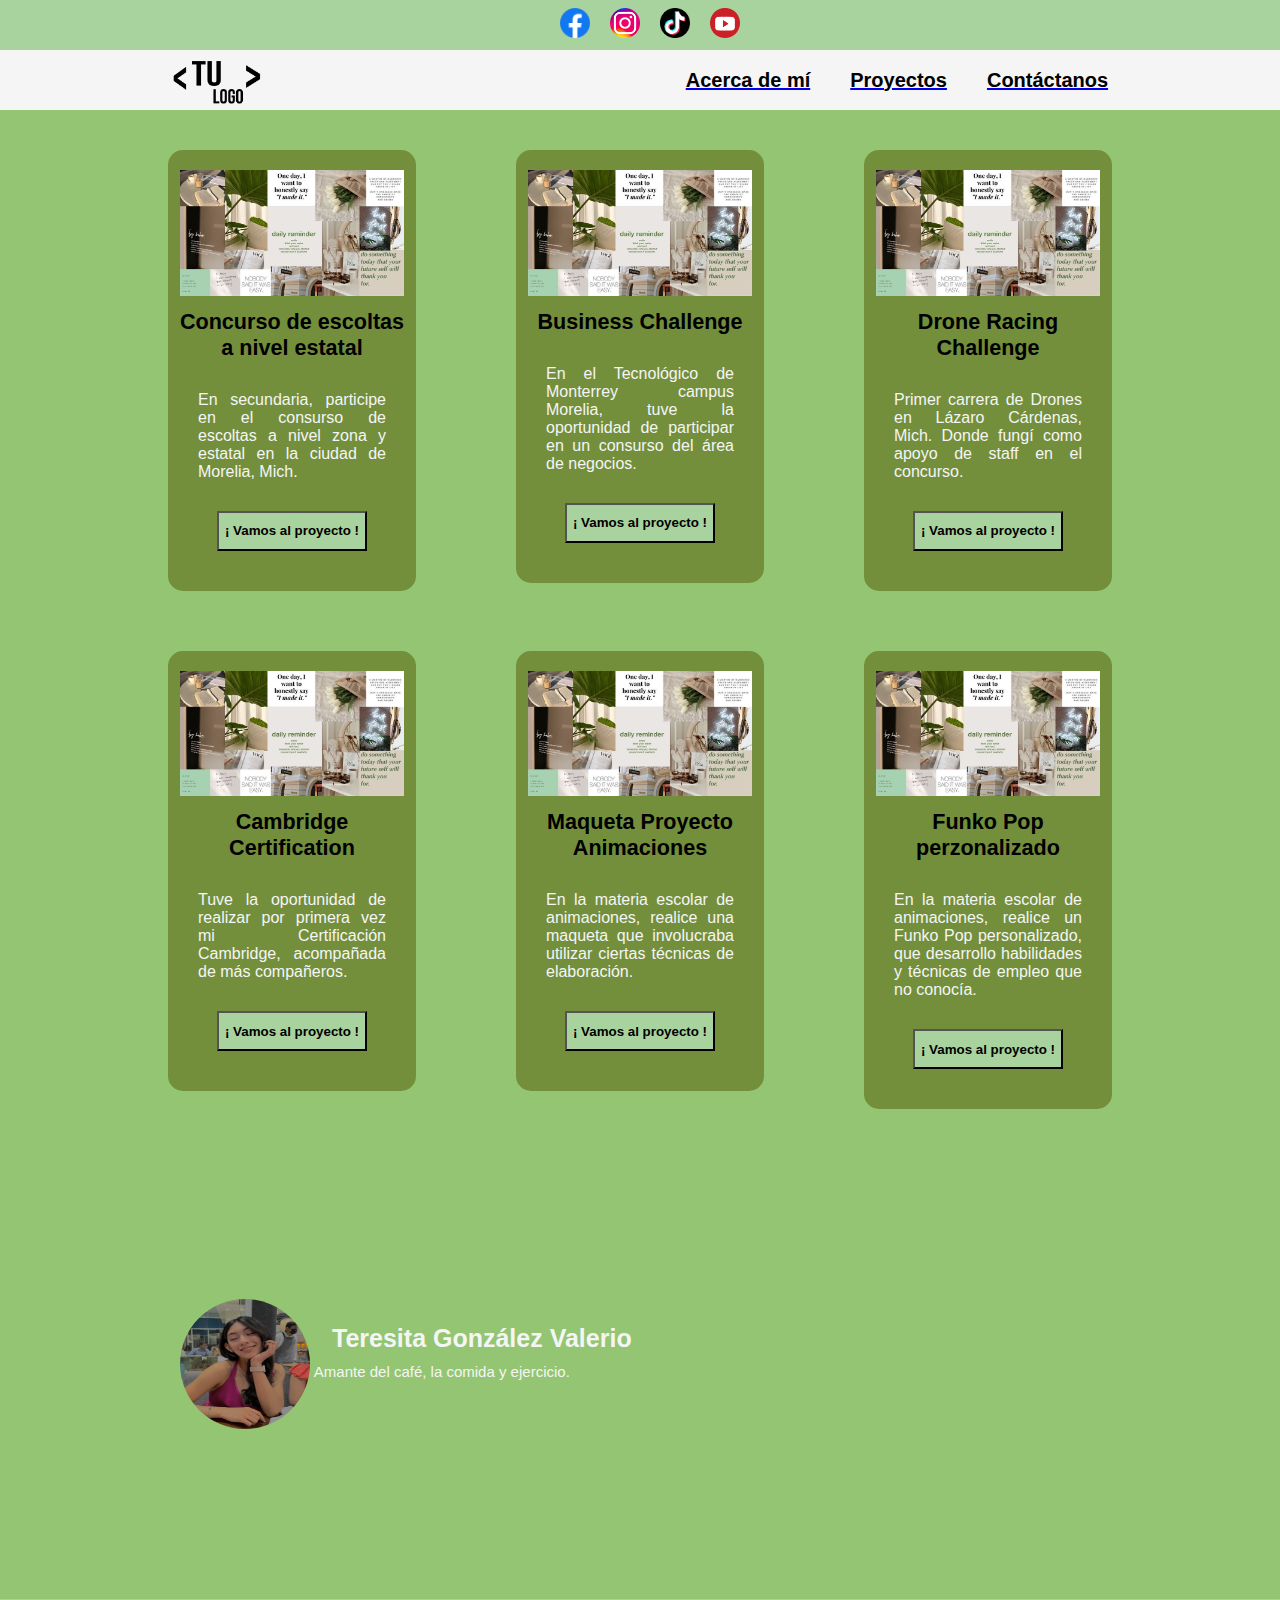
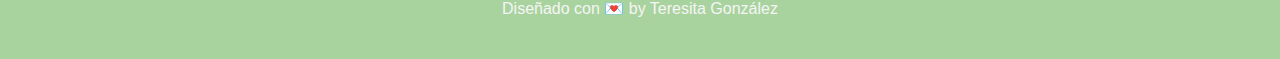
<file: proyectos2.html>
<!DOCTYPE html>
<html lang="en">
<head>
    <meta charset="UTF-8">
    <meta http-equiv="X-UA-Compatible" content="IE=edge">
    <meta name="viewport" content="width=device-width, initial-scale=1.0">
    <link rel="stylesheet" href="estilos.css">
    <title>Document</title>
</head>
<body class="bb">
    <header>
        
        
        <section class="redesSociales">
            <a href="https://www.facebook.com"><img src="facebook2.png" alt=""
                class="redes_sociales_logo"></a>

             <a href="https://www.instagram.com"><img src="Instagram2.png" alt=""
                 class="redes_sociales_logo"></a>
            
            <a href="https://www.tiktok.com"><img src="tik tok.png" alt=""
                 class="redes_sociales_logo"></a>
                
             <a href="https://www.youtube.com"><img src="youtube.png" alt=""
                class="redes_sociales_logo"></a>
        </section>
           
        <section class="menu">
            <img src="tulogo.png "alt= ""class="menu__logo">
            
            <ul class="menu_lista">
                <a href="bio.html" class="menu_lista_link"><li class="menu_lista_elementos">Acerca de mí</li></a>

                <a href="proyectos2.html" class="menu_lista_link"><li class="menu_lista_elementos">Proyectos</li></a>

                <a href="contacto.html" class="menu_lista_link"><li class="menu_lista_elementos">Contáctanos</li></a>
            </ul>
        </section> 
    </header>
    


<section class="contenedorCards"> 
    <article class="card">
        <img src="green2.JPG" alt="" class="card__img">
        <h2 class="card__titulo">Concurso de escoltas a nivel estatal</h2>
        <p class="tipsteresa">En secundaria, participe en el consurso de escoltas a nivel zona y estatal en la ciudad de Morelia, Mich. </p>
        <a href="proyecto1.html">
        <button class="card__boton">¡ Vamos al proyecto !</button>
      </a>
    </article>



    <article class="card">
        <img src="green2.JPG" alt="" class="card__img">
        <h2 class="card__titulo">Business Challenge </h2>
        <p class="tipsteresa">En el Tecnológico de Monterrey campus Morelia, tuve la oportunidad de participar en un consurso del área de negocios. </p>
        <a href="proyecto2.html">
        <button class="card__boton">¡ Vamos al proyecto !</button>
       </a>
    </article>


    <article class="card">
        <img src="green2.JPG" alt="" class="card__img">
        <h2 class="card__titulo">Drone Racing Challenge</h2>
        <p class="tipsteresa">Primer carrera de Drones en Lázaro Cárdenas, Mich. Donde fungí como  apoyo de staff en el concurso.</p>
        <a href="proyecto3.html">
        <button class="card__boton">¡ Vamos al proyecto !</button>
      </a>
    </article>
</section>
<section class="contenedorCards"> 
<article class="card">
    <img src="green2.JPG" alt="" class="card__img">
    <h2 class="card__titulo">Cambridge Certification</h2>
    <p class="tipsteresa">Tuve la oportunidad de realizar por primera vez mi Certificación Cambridge, acompañada de más compañeros.</p>
    <a href="proyecto4.html">
    <button class="card__boton">¡ Vamos al proyecto !</button>
   </a>
</article>



<article class="card">
    <img src="green2.JPG" alt="" class="card__img">
    <h2 class="card__titulo">Maqueta Proyecto Animaciones</h2>
    <p class="tipsteresa">En la materia escolar de animaciones, realice una maqueta que involucraba utilizar ciertas técnicas de elaboración.</p>
    <a href="proyecto5.html">
    <button class="card__boton">¡ Vamos al proyecto !</button>
   </a>
</article>


<article class="card">
    <img src="green2.JPG" alt="" class="card__img">
    <h2 class="card__titulo">Funko Pop perzonalizado</h2>
    <p class="tipsteresa">En la materia escolar de animaciones, realice un Funko Pop personalizado, que desarrollo habilidades y técnicas de empleo que no conocía.</p>
    <a href="proyecto6.html">
    <button class="card__boton">¡ Vamos al proyecto !</button>
   </a>
</article>
</section>
<main class="porno">
    <section class="blogYo">
        <div class="autorImagen">
            <img src="fotoYo2.jpeg" class="autorImg" alt="">
        </div>
        <article class="blogText">
            <h1 class="blogTexth">Teresita González Valerio</h1>
            <p class=blogTextp>Amante del café, la comida y ejercicio.</p>
        </article>
    </section>
</main>

<footer class="footer">
    <p>Diseñado con &#128140 by Teresita González</p>
</footer>
</body>
</html>
</file>
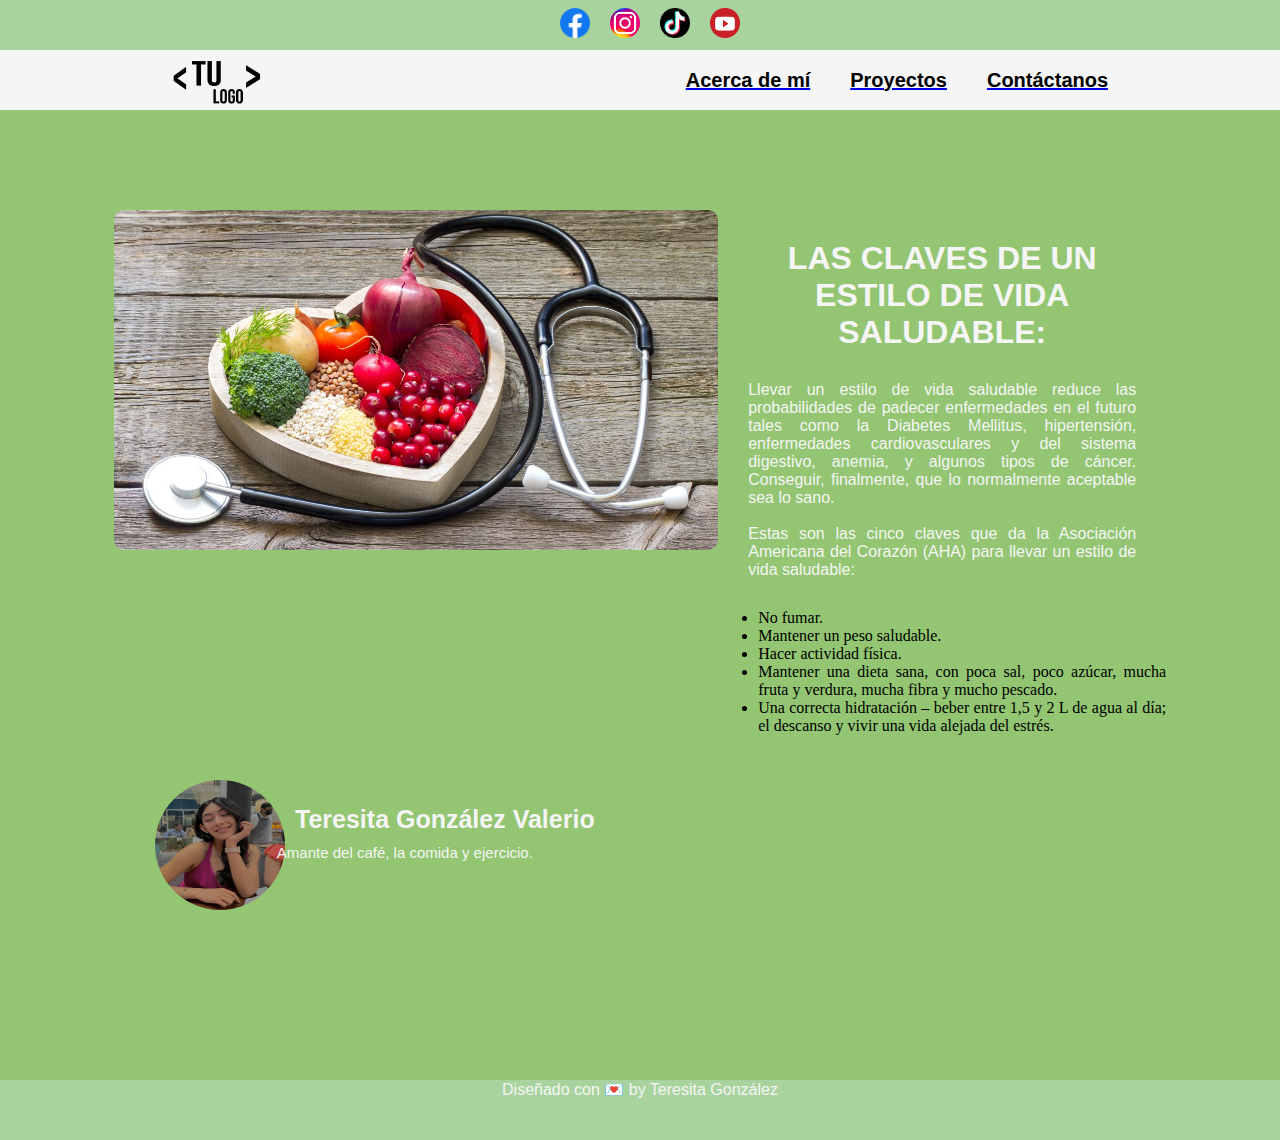
<file: tips.html>
<!DOCTYPE html>
<html lang="en">
<head>
    <meta charset="UTF-8">
    <meta http-equiv="X-UA-Compatible" content="IE=edge">
    <meta name="viewport" content="width=device-width, initial-scale=1.0">
    <link rel="stylesheet" href="estilos.css">
    <title>Document</title>
</head>
<body class="bb">
    <header>
        
        
        <section class="redesSociales">
            <a href="https://www.facebook.com"><img src="facebook2.png" alt=""
                class="redes_sociales_logo"></a>

             <a href="https://www.instagram.com"><img src="Instagram2.png" alt=""
                 class="redes_sociales_logo"></a>
            
            <a href="https://www.tiktok.com"><img src="tik tok.png" alt=""
                 class="redes_sociales_logo"></a>
                
             <a href="https://www.youtube.com"><img src="youtube.png" alt=""
                class="redes_sociales_logo"></a>
        </section>
           
        <section class="menu">
            <img src="tulogo.png "alt= ""class="menu__logo">
            
            <ul class="menu_lista">
                <a href="bio.html" class="menu_lista_link"><li class="menu_lista_elementos">Acerca de mí</li></a>

                <a href="proyectos2.html" class="menu_lista_link"><li class="menu_lista_elementos">Proyectos</li></a>

                <a href="contacto.html" class="menu_lista_link"><li class="menu_lista_elementos">Contáctanos</li></a>
            </ul>
        </section> 
    </header>
<main>
        <section class="contenedorMain">
            <img src="tipsAlimentos.jpg" class="contenedorMain__img2" alt="">
            
            <article class="Lado_Derecho__texto">
            <h1>LAS CLAVES DE UN ESTILO DE VIDA SALUDABLE:</h1>
        <section class="text2">
            <main class="text">
                <p class="tipsteresa"> 
                Llevar un estilo de vida saludable reduce las probabilidades de     padecer enfermedades en el futuro tales como la Diabetes Mellitus,  hipertensión, enfermedades cardiovasculares y del sistema    digestivo, anemia,  y algunos tipos de cáncer. Conseguir,  finalmente, que lo normalmente aceptable sea lo sano.
                <br>
                <br>
                Estas son las cinco claves que da la Asociación Americana del    Corazón (AHA) para llevar un estilo de vida saludable:

                <p>
                <ul>
                <li>No fumar.
                <li>Mantener un peso saludable.
                <li>Hacer actividad física.
                <li>Mantener una dieta sana, con poca sal, poco azúcar, mucha   fruta y verdura, mucha fibra y mucho pescado.
                <li>Una correcta hidratación – beber entre 1,5 y 2 L de agua    al     día; el descanso y vivir una vida alejada del estrés.    
                </ul>
                </p>
            </main> 
</main>
<main class="foto">
        <section class="blogYo2">
            <div class="autorImagen2">
                <img src="fotoYo2.jpeg" class="autorImg2" alt="">
            </div>
            <article class="blogText2">
                <h1 class="blogTexth2">Teresita González Valerio</h1>
                <p class=blogTextp2>Amante del café, la comida y ejercicio.</p>
            </article>
        </section>
</main>
    <footer class="footer">
        <p>Diseñado con &#128140 by Teresita González</p>
    </footer>
</body>
</html>
</file>
<file: estilos.css>
@import url('https://fonts.googleapis.com/css2?family=Bebas+Neue&family=Play:wght@700&display=swap');
*{
margin:0px;
}
.index{
/* background-color: lightcoral; */
background-image: url("IMG_3655.jpg");
background-repeat: no-repeat;
background-size: cover;
height: 100vh;
display:flex;
align-items: center;
}
.principal{
/* border: 5px solid red; */
width: 50%;
margin-left: auto;
margin-right: auto;
/* margin-top: auto;
margin-bottom: auto; */
color:brown ;
text-align: center;
}
.principal__titulo{
font-size: 100px;
font-family: 'Bebas Neue', 'Gill Sans MT', Calibri, 'Trebuchet MS', sans-serif;
color: black;
}
.principal__parrafo{
font-size: 20px;
color: black;
text-align: justify center;
}
.principal__boton{
width:200px;
height: 50px;
margin-top: 20px;
margin-bottom: 20px;
background-color:black;
color: rgb(247,186,168);
font-size: 20px;
font-family: 'Bebas Neue';
border: none;
border-radius: 5%;
cursor:pointer;
} 

.redesSociales{
    background-color:rgb(169,211,158);
    height:50px;
    display:flex;
    justify-content: center;
    align-items: center;
}

.redes_sociales_logo{ 
    height:30px;
    margin-left: 20px;
    
}

.menu{
    background-color:whitesmoke;
    height: 60px;
    display: flex;
    align-items: center;
    justify-content: space-around;
    font-size: 20px;
    font-family: 'Times New Roman', Times, serif;
}


.menu__logo{
    height: 60px;


}

.menu_lista{
    display:flex;
    list-style: none;
    color:black;
    font-family:'Times New Roman', Times, serif;
}


.menu__lista__link{
    text-decoration: none;
    color: black;
    font-weight: bold;
}
.menu_lista_elementos{ 
    margin-left: 40px;
    font-family:'Gill Sans', 'Gill Sans MT', Calibri, 'Trebuchet MS', sans-serif;
    font-size: 20px;
    list-style: none;
    font-weight: bold;
    color: black;
}


.menu__lista__elemento__link:hover{
    color: rgb(250,250,250);
}

.footer{
    background-color:rgb(169,211,158);
    height: 60px;
    color:black;
    font-family:'Gill Sans', 'Gill Sans MT', Calibri, 'Trebuchet MS', sans-serif;
    margin-bottom: 0px;
    margin: 0px;
}  

.footer_texto{ 
    font-family:"play";
    color:rgb(255, 253, 253);
    font-size: 20px;
    font-family: 'Gill Sans', 'Gill Sans MT', Calibri, 'Trebuchet MS', sans-serif;
}

.footerP1{
    background-color:rgb(169,211,158);
    height: 60px;
    color:black;
    font-family:'Gill Sans', 'Gill Sans MT', Calibri, 'Trebuchet MS', sans-serif;
    margin-bottom: 0px;
    margin: 0px;

}


.Lado_Derecho{
    border: 7px;
    display: flex;
    justify-content: space-around;
    margin-top: 100px;
    margin-bottom: 100px;
    align-items: flex-start;  
}

.Lado_Derecho__img{
    width: 40%;
    
}

.Lado_Derecho__texto{
    width: 35%;
    justify-content: center;
    align-items: center;

}

 h1,p{
    margin: 30px;
    text-align:center;
    align-items: center;
    font-family:'Gill Sans', 'Gill Sans MT', Calibri, 'Trebuchet MS', sans-serif ;
    color: whitesmoke;

}

.contenedorMain{
    background-color:rgb(147, 197, 114);
    display: flex;
    justify-content: center;
    height:340px; 
    margin-top: 100px;
    margin-bottom: 210px;

    
}
.bb{
    background-color:rgb(147, 197, 114);
}
.teresamendoza{
    background-color: rgb(190, 156, 187);
    align-items: center;
}
.contenedorMain2{
    display: flex;
    justify-content: center;
    height:340px; 


}
.tipsteresa{
    text-align: justify;
    font-size: 16px;
}
.contenedorMain__img{
    height: 340px;
}
.contenedorMain__img2{
    height: 340px;
    border-radius: 10px;
}

.contenedorMain__img3{
    height: 430px;
    border-radius: 10px;

}
.text2{
    text-align: justify;
}
.main3{
    display: flex;
    text-align: center;
}

.main2{
    text-align: center;
    margin: 100px;
    margin-left: -50px;

}
 

.contenedorCards{
    display: flex;
    justify-content: center;
    margin: 20px 0;
    padding: 20px;

}


 .card{
     border: 2 px solid rgb(201, 200,200);
     border-radius: 10px;
     width: 20%;
     height: 100%;
     text-align: center;
     margin: 0 50px; /*primer valor para margen superiror e inferior y segundo valor derecho e izquierdo*/
     font-family: 'Gill Sans', 'Gill Sans MT', Calibri, 'Trebuchet MS', sans-serif;
     border-radius: 15px;
     font-size: 90%;
     background-color: rgb(115, 143, 60);
     color: black;
 }   

.card__img{
    width: 90%;
    margin: 20px 0 0 0;

}

.card__titulo{
    margin: 10px;
    font-family: 'Gill Sans', 'Gill Sans MT', Calibri, 'Trebuchet MS', sans-serif;
    

}

.card__parrafo{
    margin-bottom: 10px;
}

.card__boton{
    background-color: rgb(169,211,158);
    height: 40px;
    color:black;
    margin-bottom: 40px;
    font-family:'Gill Sans', 'Gill Sans MT', Calibri, 'Trebuchet MS', sans-serif;
    font-weight: bold;
}


.Foto__yo{
    width: 500px;
    margin: 100px;
    
}

.TituloYo{
    font-family: 'Gill Sans', 'Gill Sans MT', Calibri, 'Trebuchet MS', sans-serif;
    justify-content: center;
}


.blogYo{
    width: 110%;
    margin: 150px auto;
    display: flex;
    align-items: center;
    justify-content: flex-start;
    margin-left: 150px;
    }
    .autorImagen{
    height: 130px;
    width: 130px;
    margin:20px ;
    margin-right: 50px;
    }
    .autorImg{
    width: 100%;
    height: 100%;
    border-radius: 99%;
    border: none;
    margin-left: 10px;

    }
    .blogText{
    margin-left: 12px;
    }
    .blogTexth{
    font-size: 25px;
    font-family:'Gill Sans', 'Gill Sans MT', Calibri, 'Trebuchet MS', sans-serif;
    margin-bottom: -20px;
    margin-top: 5px;
    margin-left: -30px;
    
    }
    .blogTextp{
    font-size: 15px;
    font-family:'Gill Sans', 'Gill Sans MT', Calibri, 'Trebuchet MS', sans-serif;
    margin-left: -110px;
    }

    .textoContact{
        margin-top:-100px; 
        font-weight: bold;
        font-size: 14px;

    }

.foto{
    align-items: center;
    justify-content: center;
    text-align: center;
    margin-left: 150px;
}
.Foto__yopenelope{
    width: 430px;
    margin: 100px;
    border-radius: 20px;
}

.blogYo2{
    width: 110%;
    margin: 150px auto;
    display: flex;
    align-items: center;
    justify-content: flex-start;
    margin-left: 35px;
    }
    .autorImagen2{
    height: 130px;
    width: 130px;
    margin:20px ;
    margin-right: -60px;
    }
    .autorImg2{
    width: 100%;
    height: 100%;
    border-radius: 99%;
    border: none;
    margin-left: -100px;

    }
    .blogText2{
    margin-left: 50px;
    }
    .blogTexth2{
    font-size: 25px;
    font-family:'Gill Sans', 'Gill Sans MT', Calibri, 'Trebuchet MS', sans-serif;
    margin-bottom: -20px;
    margin-top: 5px;
    margin-left: -30px;
    
    }
    .blogTextp2{
    font-size: 15px;
    font-family:'Gill Sans', 'Gill Sans MT', Calibri, 'Trebuchet MS', sans-serif;
    margin-left: -110px;
    }
</file>
